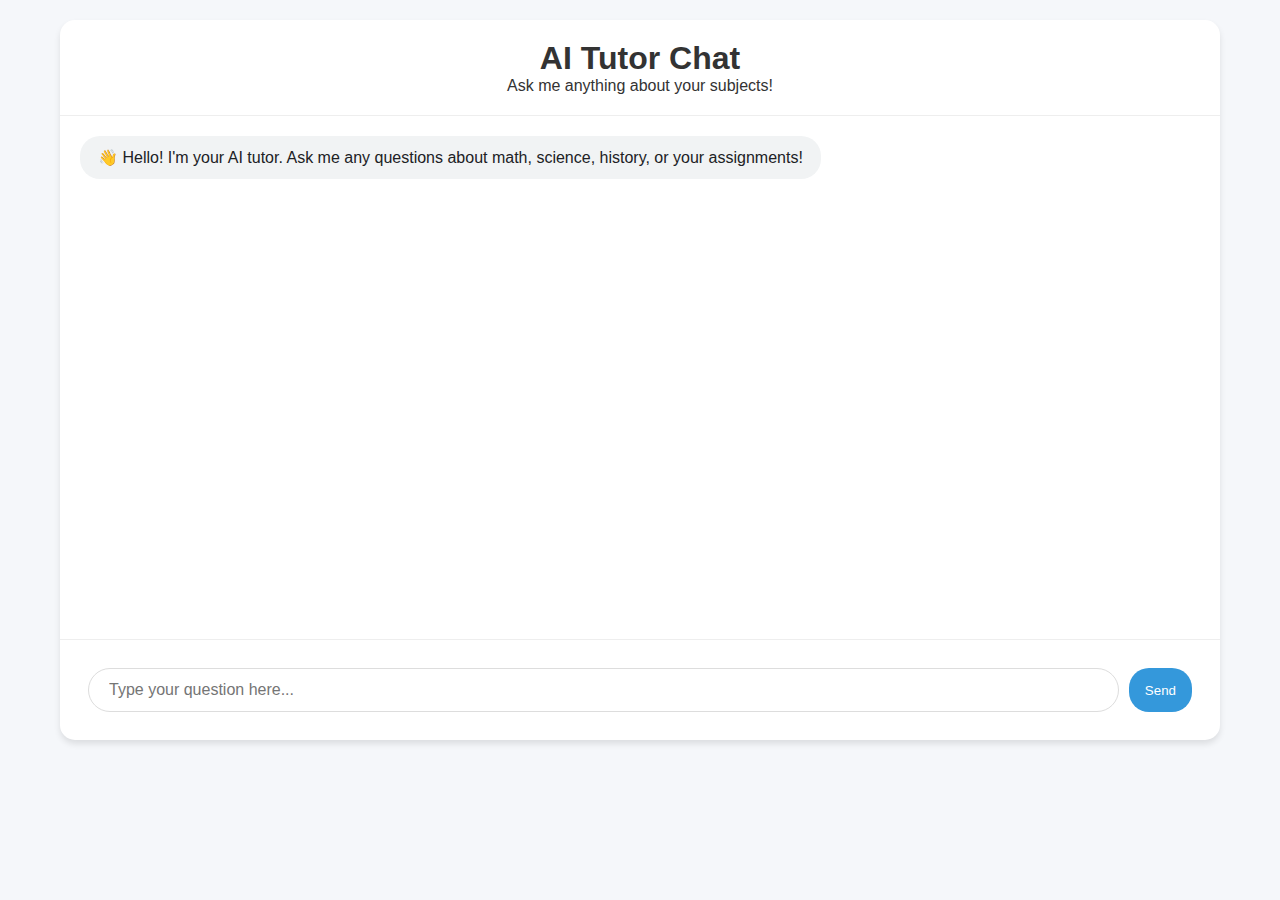
<file: chat.html>
<!DOCTYPE html>
<html lang="en">
<head>
    <meta charset="UTF-8">
    <meta name="viewport" content="width=device-width, initial-scale=1.0">
    <title>LearnSphere - AI Tutor</title>
    <link rel="stylesheet" href="styles.css">
    <style>
        /* Chat-specific styles */
        .chat-page {
            max-width: 1200px;
            margin: 0 auto;
            padding: 20px;
        }

        .chat-container {
            background: #ffffff;
            border-radius: 15px;
            box-shadow: 0 4px 6px rgba(0, 0, 0, 0.1);
            height: 80vh;
            display: flex;
            flex-direction: column;
        }

        .chat-header {
            padding: 20px;
            border-bottom: 1px solid #eee;
            text-align: center;
        }

        .chat-messages {
            flex: 1;
            padding: 20px;
            overflow-y: auto;
            display: flex;
            flex-direction: column;
            gap: 15px;
        }

        .message {
            max-width: 70%;
            padding: 12px 18px;
            border-radius: 20px;
            animation: fadeIn 0.3s ease-in;
        }

        .user-message {
            background: #007bff;
            color: white;
            margin-left: auto;
        }

        .bot-message {
            background: #f1f3f4;
            color: #202124;
            margin-right: auto;
        }

        .chat-input-container {
            padding: 20px;
            border-top: 1px solid #eee;
        }

        .chat-form {
            display: flex;
            gap: 10px;
        }

        #chat-input {
            flex: 1;
            padding: 12px 20px;
            border: 1px solid #ddd;
            border-radius: 25px;
            font-size: 16px;
        }

        @keyframes fadeIn {
            from { opacity: 0; transform: translateY(10px); }
            to { opacity: 1; transform: translateY(0); }
        }

        @media (max-width: 768px) {
            .chat-page {
                padding: 10px;
            }
            
            .message {
                max-width: 85%;
                font-size: 14px;
            }
            
            #chat-input {
                padding: 10px 15px;
            }
        }
    </style>
</head>
<body>
    <div class="chat-page">
        <div class="chat-container">
            <div class="chat-header">
                <h1>AI Tutor Chat</h1>
                <p>Ask me anything about your subjects!</p>
            </div>
            
            <div class="chat-messages" id="chat-messages">
                <div class="message bot-message">
                    👋 Hello! I'm your AI tutor. Ask me any questions about math, science, history, or your assignments!
                </div>
            </div>
            
            <div class="chat-input-container">
                <form class="chat-form" id="chat-form">
                    <input type="text" id="chat-input" 
                          placeholder="Type your question here..." 
                          autocomplete="off"
                          required>
                    <button type="submit" class="primary-btn">Send</button>
                </form>
            </div>
        </div>
    </div>

    <script>
        const chatForm = document.getElementById('chat-form');
        const chatInput = document.getElementById('chat-input');
        const chatMessages = document.getElementById('chat-messages');

        // Basic chatbot functionality
        chatForm.addEventListener('submit', async (e) => {
            e.preventDefault();
            const question = chatInput.value.trim();
            
            if(question) {
                addMessage(question, 'user');
                chatInput.value = '';
                
                // Show loading state
                const loadingMsg = addMessage('Thinking...', 'bot');
                
                // Simulate API call
                setTimeout(() => {
                    loadingMsg.remove();
                    const response = generateResponse(question);
                    addMessage(response, 'bot');
                }, 1500);
            }
        });

        function addMessage(text, sender) {
            const messageDiv = document.createElement('div');
            messageDiv.classList.add('message', `${sender}-message`);
            messageDiv.textContent = text;
            chatMessages.appendChild(messageDiv);
            chatMessages.scrollTop = chatMessages.scrollHeight;
            return messageDiv;
        }

        function generateResponse(question) {
            // Add actual AI integration here
            const responses = {
                math: "Here's how to solve that math problem: First, identify the known variables...",
                science: "The scientific concept here involves...",
                history: "This historical event occurred in...",
                hi:"Hi i am here to assist you",
                hello:'Hello have a nice day',
                default: "I'm still learning! For detailed explanations, try rephrasing your question."

            };
            
            if(question.toLowerCase().includes('math')) return responses.math;
            if(question.toLowerCase().includes('science')) return responses.science;
            if(question.toLowerCase().includes('history')) return responses.history;
            return responses.default;
        }
    </script>
</body>
</html>
</file>
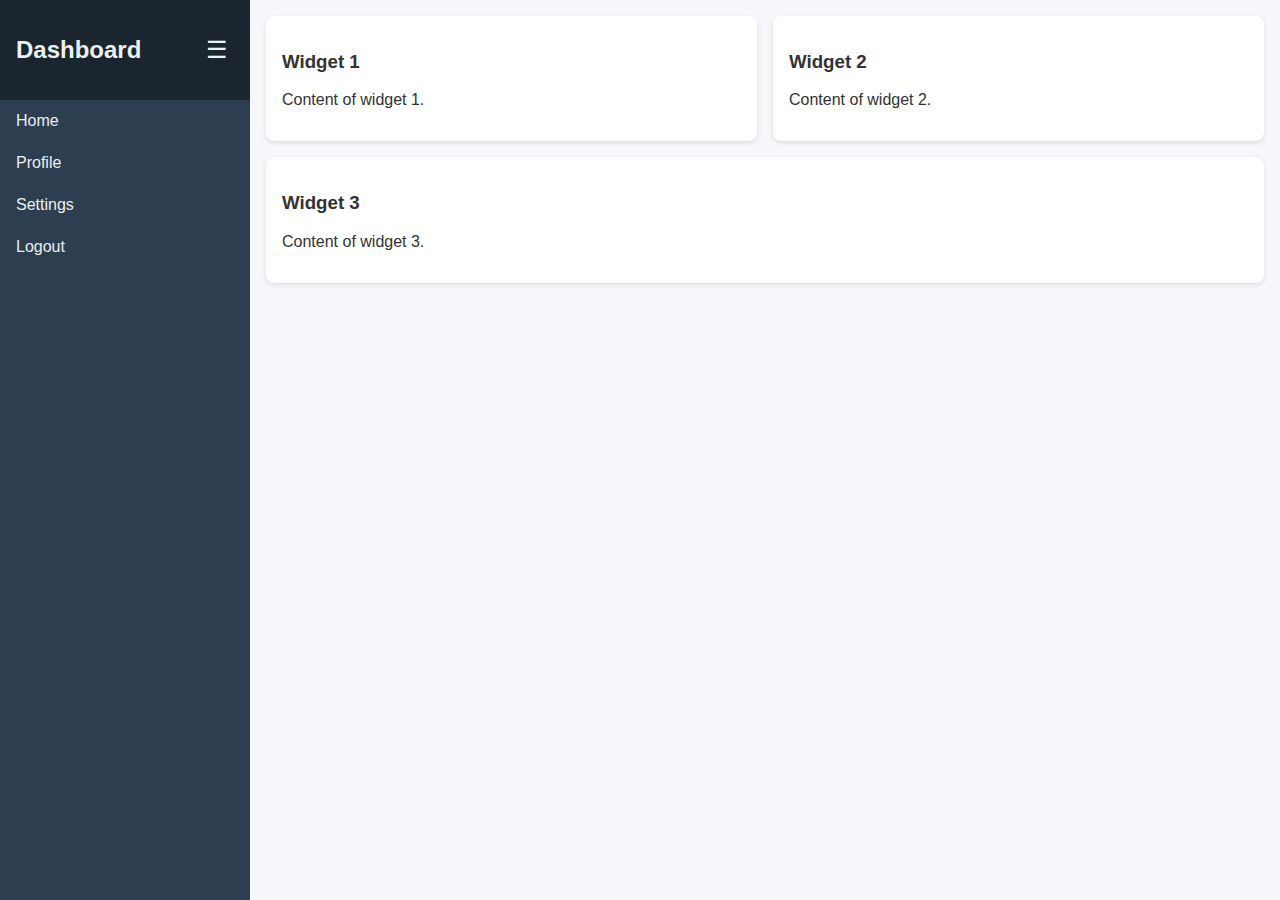
<file: responsive-dashboard.html>
<!DOCTYPE html>
<html lang="en">
<head>
<meta charset="UTF-8" />
<meta name="viewport" content="width=device-width, initial-scale=1" />
<title>Responsive Movable Dashboard</title>
<style>
  body, html {
    margin: 0; padding: 0; height: 100%; font-family: Arial, sans-serif;
    background: #f5f7fa; color: #333;
  }
  .container {
    display: flex; height: 100vh; overflow: hidden;
  }
  .sidebar {
    width: 250px; background: #2c3e50; color: #ecf0f1;
    display: flex; flex-direction: column; transition: transform 0.3s ease;
  }
  .sidebar-header {
    padding: 1rem; background: #1a252f; display: flex; justify-content: space-between; align-items: center;
  }
  .sidebar-toggle {
    background: none; border: none; color: #ecf0f1; font-size: 1.5rem; cursor: pointer;
  }
  .nav-list {
    list-style: none; padding: 0; margin: 0; flex-grow: 1;
  }
  .nav-list li {
    padding: 0.75rem 1rem;
  }
  .nav-list li:hover {
    background: #34495e;
  }
  .main-content {
    flex-grow: 1; padding: 1rem; overflow-y: auto;
    transition: margin-left 0.3s ease;
  }
  .sidebar.hidden {
    transform: translateX(-250px);
  }
  .main-content.expanded {
    margin-left: 0;
  }
  .dashboard-container {
    display: flex; flex-wrap: wrap; gap: 1rem;
  }
  .dashboard-widget {
    background: white; border-radius: 8px; box-shadow: 0 2px 5px rgba(0,0,0,0.1);
    padding: 1rem; flex: 1 1 300px; cursor: move; user-select: none;
  }
  @media (max-width: 768px) {
    .container {
      flex-direction: column;
    }
    .sidebar {
      width: 100%; height: auto; transform: translateY(-100%);
      position: absolute; z-index: 1000;
    }
    .sidebar.hidden {
      transform: translateY(-100%);
    }
    .sidebar.visible {
      transform: translateY(0);
    }
    .main-content {
      margin-left: 0 !important;
      padding: 1rem;
    }
  }
</style>
</head>
<body>
<div class="container">
  <nav class="sidebar" id="sidebar">
    <div class="sidebar-header">
      <h2>Dashboard</h2>
      <button class="sidebar-toggle" id="sidebarToggle">&#9776;</button>
    </div>
    <ul class="nav-list">
      <li>Home</li>
      <li>Profile</li>
      <li>Settings</li>
      <li>Logout</li>
    </ul>
  </nav>
  <main class="main-content" id="mainContent">
    <div class="dashboard-container" id="dashboardContainer">
      <div class="dashboard-widget" draggable="true" id="widget1">
        <h3>Widget 1</h3>
        <p>Content of widget 1.</p>
      </div>
      <div class="dashboard-widget" draggable="true" id="widget2">
        <h3>Widget 2</h3>
        <p>Content of widget 2.</p>
      </div>
      <div class="dashboard-widget" draggable="true" id="widget3">
        <h3>Widget 3</h3>
        <p>Content of widget 3.</p>
      </div>
    </div>
  </main>
</div>
<script>
  const sidebar = document.getElementById('sidebar');
  const toggleBtn = document.getElementById('sidebarToggle');
  const mainContent = document.getElementById('mainContent');

  toggleBtn.addEventListener('click', () => {
    if(window.innerWidth <= 768){
      if(sidebar.classList.contains('visible')){
        sidebar.classList.remove('visible');
      } else {
        sidebar.classList.add('visible');
      }
    } else {
      sidebar.classList.toggle('hidden');
      mainContent.classList.toggle('expanded');
    }
  });

  // Drag and drop for dashboard widgets
  const dashboardContainer = document.getElementById('dashboardContainer');
  let dragged = null;

  dashboardContainer.addEventListener('dragstart', (e) => {
    dragged = e.target;
    e.target.style.opacity = 0.5;
  });

  dashboardContainer.addEventListener('dragend', (e) => {
    e.target.style.opacity = '';
    dragged = null;
  });

  dashboardContainer.addEventListener('dragover', (e) => {
    e.preventDefault();
    const afterElement = getDragAfterElement(dashboardContainer, e.clientY);
    if (afterElement == null) {
      dashboardContainer.appendChild(dragged);
    } else {
      dashboardContainer.insertBefore(dragged, afterElement);
    }
  });

  function getDragAfterElement(container, y) {
    const draggableElements = [...container.querySelectorAll('.dashboard-widget:not(.dragging)')];
    return draggableElements.reduce((closest, child) => {
      const box = child.getBoundingClientRect();
      const offset = y - box.top - box.height / 2;
      if (offset < 0 && offset > closest.offset) {
        return { offset: offset, element: child };
      } else {
        return closest;
      }
    }, { offset: Number.NEGATIVE_INFINITY }).element;
  }
</script>
</body>
</html>
</file>
<file: styles.css>
/* Reset and base styles */
* {
    box-sizing: border-box;
    margin: 0;
    padding: 0;
}

body, html {
    font-family: 'Segoe UI', Tahoma, Geneva, Verdana, sans-serif;
    height: 100%;
    background-color: #f5f7fa;
    color: #333;
}

.container {
    display: flex;
    min-height: 100vh;
}

/* Sidebar styles */
.sidebar {
    background-color: #2c3e50;
    color: #ecf0f1;
    width: 250px;
    flex-shrink: 0;
    display: flex;
    flex-direction: column;
    transition: transform 0.3s ease;
}

.sidebar-header {
    display: flex;
    justify-content: space-between;
    align-items: center;
    padding: 1rem;
    background-color: #1a252f;
}

.sidebar-header h2 {
    font-size: 1.5rem;
}

.sidebar-toggle {
    background: none;
    border: none;
    color: #ecf0f1;
    font-size: 1.5rem;
    cursor: pointer;
    display: none;
}

.nav-list {
    list-style: none;
    padding: 1rem 0;
    flex-grow: 1;
}

.nav-list li {
    margin: 0.5rem 0;
}

.nav-item {
    display: flex;
    align-items: center;
    color: #ecf0f1;
    text-decoration: none;
    padding: 0.75rem 1rem;
    border-radius: 30px;
    transition: background-color 0.3s ease;
}

.nav-item:hover,
.nav-item:focus {
    background-color: #34495e;
}

.icon {
    display: inline-flex;
    justify-content: center;
    align-items: center;
    background-color: #34495e;
    border-radius: 50%;
    width: 36px;
    height: 36px;
    margin-right: 1rem;
    font-size: 1.2rem;
}

/* Main content styles */
.main-content {
    flex-grow: 1;
    padding: 2rem;
    overflow-y: auto;
}

section {
    margin-bottom: 3rem;
}

section h2 {
    margin-bottom: 0.5rem;
    color: #2c3e50;
}

/* Chatbot styles */
.chatbot-container {
    border: 1px solid #ccc;
    border-radius: 8px;
    max-width: 600px;
    display: flex;
    flex-direction: column;
    height: 300px;
    background-color: #fff;
}

.chat-window {
    flex-grow: 1;
    padding: 1rem;
    overflow-y: auto;
    border-bottom: 1px solid #ccc;
}

.chat-messages {
    display: flex;
    flex-direction: column;
    gap: 0.5rem;
}

.chat-message {
    padding: 0.5rem 1rem;
    border-radius: 20px;
    max-width: 70%;
    word-wrap: break-word;
}

.chat-message.user {
    background-color: #3498db;
    color: white;
    align-self: flex-end;
}

.chat-message.bot {
    background-color: #ecf0f1;
    color: #333;
    align-self: flex-start;
}

.chat-form {
    display: flex;
    padding: 0.5rem;
    gap: 0.5rem;
}

.chat-form input[type="text"] {
    flex-grow: 1;
    padding: 0.5rem 1rem;
    border-radius: 20px;
    border: 1px solid #ccc;
}

.chat-form button {
    background-color: #3498db;
    border: none;
    color: white;
    padding: 0 1rem;
    border-radius: 20px;
    cursor: pointer;
    transition: background-color 0.3s ease;
}

.chat-form button:hover {
    background-color: #2980b9;
}

/* Responsive styles */
@media (max-width: 768px) {
    .container {
        flex-direction: column;
    }
    .sidebar {
        width: 100%;
        height: auto;
        transform: translateY(-100%);
        position: absolute;
        z-index: 1000;
    }
    .sidebar.active {
        transform: translateY(0);
    }
    .sidebar-toggle {
        display: block;
    }
    .main-content {
        padding: 1rem;
    }
}

/* Study timer styles */
.timer-container {
    background-color: #fff;
    border: 1px solid #ccc;
    border-radius: 8px;
    max-width: 300px;
    padding: 1rem;
    display: flex;
    flex-direction: column;
    align-items: center;
}

.timer-display {
    font-size: 2rem;
    font-weight: bold;
    margin-bottom: 1rem;
    font-family: monospace;
}

.timer-controls button {
    background-color: #3498db;
    border: none;
    color: white;
    padding: 0.5rem 1rem;
    margin: 0 0.25rem;
    border-radius: 20px;
    cursor: pointer;
    transition: background-color 0.3s ease;
}

.timer-controls button:disabled {
    background-color: #95a5a6;
    cursor: not-allowed;
}

.timer-controls button:hover:not(:disabled) {
    background-color: #2980b9;
}

/* E-commerce styles */
.ecommerce-container {
    display: flex;
    gap: 2rem;
    flex-wrap: wrap;
    max-width: 1000px;
}

.products, .cart {
    background-color: #fff;
    border: 1px solid #ccc;
    border-radius: 8px;
    padding: 1rem;
    flex: 1 1 400px;
    box-sizing: border-box;
}

.product-list {
    display: flex;
    flex-wrap: wrap;
    gap: 1rem;
}

.product-item {
    border: 1px solid #ddd;
    border-radius: 8px;
    padding: 1rem;
    width: 150px;
    text-align: center;
    background-color: #fafafa;
    display: flex;
    flex-direction: column;
    align-items: center;
}

.product-item img {
    max-width: 100px;
    height: auto;
    margin-bottom: 0.5rem;
}

.product-item button {
    margin-top: auto;
    padding: 0.5rem;
    background-color: #3498db;
    color: white;
    border: none;
    border-radius: 20px;
    cursor: pointer;
    transition: background-color 0.3s ease;
}

.product-item button:hover {
    background-color: #2980b9;
}

.cart-items {
    list-style: none;
    max-height: 200px;
    overflow-y: auto;
    padding-left: 0;
    margin-bottom: 1rem;
}

.cart-items li {
    display: flex;
    justify-content: space-between;
    padding: 0.25rem 0.5rem;
    border-bottom: 1px solid #eee;
}

.cart-items li button {
    background: none;
    border: none;
    color: #e74c3c;
    cursor: pointer;
    font-weight: bold;
}

#checkout-btn {
    width: 100%;
    padding: 0.75rem;
    background-color: #27ae60;
    color: white;
    border: none;
    border-radius: 20px;
    cursor: pointer;
    font-size: 1rem;
    transition: background-color 0.3s ease;
}

#checkout-btn:disabled {
    background-color: #95a5a6;
    cursor: not-allowed;
}

#checkout-btn:hover:not(:disabled) {
    background-color: #219150;
}

/* Learning resources styles */
.learning-resources {
    background-color: #fff;
    border: 1px solid #ccc;
    border-radius: 8px;
    padding: 1rem;
    max-width: 600px;
}

.grade-list, .course-list {
    list-style: disc inside;
    margin-bottom: 1rem;
}

.grade-list li, .course-list li {
    margin: 0.25rem 0;
}

/* Dashboard & Smart Reminders styles */
.dashboard-container {
    background-color: #fff;
    border: 1px solid #ccc;
    border-radius: 8px;
    max-width: 600px;
    padding: 1rem;
}

.task-form {
    display: flex;
    gap: 0.5rem;
    margin-bottom: 1rem;
}

.task-form input[type="text"],
.task-form input[type="date"] {
    flex: 1;
    padding: 0.5rem;
    border-radius: 4px;
    border: 1px solid #ccc;
}

.task-form button {
    padding: 0.5rem 1rem;
    background-color: #3498db;
    color: white;
    border: none;
    border-radius: 20px;
    cursor: pointer;
    transition: background-color 0.3s ease;
}

.task-form button:hover {
    background-color: #2980b9;
}

.task-list {
    list-style: none;
    padding-left: 0;
    max-height: 300px;
    overflow-y: auto;
}

.task-list li {
    display: flex;
    justify-content: space-between;
    align-items: center;
    padding: 0.5rem;
    border-bottom: 1px solid #eee;
}

.task-list li.completed {
    text-decoration: line-through;
    color: #95a5a6;
}

.task-list button {
    background: none;
    border: none;
    color: #e74c3c;
    cursor: pointer;
    font-weight: bold;
    margin-left: 0.5rem;
}

/* Quizzes & Leaderboards styles */
.quiz-container {
    background-color: #fff;
    border: 1px solid #ccc;
    border-radius: 8px;
    max-width: 600px;
    padding: 1rem;
    margin-bottom: 1rem;
}

.quiz-question {
    font-weight: bold;
    margin-bottom: 1rem;
}

.quiz-options {
    list-style: none;
    padding-left: 0;
    margin-bottom: 1rem;
}

.quiz-options li {
    margin-bottom: 0.5rem;
}

.quiz-options button {
    width: 100%;
    padding: 0.5rem;
    border: 1px solid #3498db;
    border-radius: 8px;
    background-color: white;
    cursor: pointer;
    transition: background-color 0.3s ease;
}

.quiz-options button:hover {
    background-color: #ecf0f1;
}

.quiz-options button.selected {
    background-color: #3498db;
    color: white;
}

#next-question-btn {
    padding: 0.5rem 1rem;
    background-color: #3498db;
    color: white;
    border: none;
    border-radius: 20px;
    cursor: pointer;
    transition: background-color 0.3s ease;
}

#next-question-btn:disabled {
    background-color: #95a5a6;
    cursor: not-allowed;
}

#next-question-btn:hover:not(:disabled) {
    background-color: #2980b9;
}

.quiz-result {
    font-weight: bold;
    margin-top: 1rem;
}

/* Leaderboard styles */
.leaderboard-container {
    background-color: #fff;
    border: 1px solid #ccc;
    border-radius: 8px;
    max-width: 600px;
    padding: 1rem;
}

.leaderboard-list {
    padding-left: 1.2rem;
}

.leaderboard-list li {
    margin-bottom: 0.5rem;
}

/* Project Resources styles */
.projects-container {
    background-color: #fff;
    border: 1px solid #ccc;
    border-radius: 8px;
    max-width: 600px;
    padding: 1rem;
}

.resource-form {
    display: flex;
    gap: 0.5rem;
    margin-bottom: 1rem;
}

.resource-form input[type="text"] {
    flex: 1;
    padding: 0.5rem;
    border-radius: 4px;
    border: 1px solid #ccc;
}

.resource-form button {
    padding: 0.5rem 1rem;
    background-color: #3498db;
    color: white;
    border: none;
    border-radius: 20px;
    cursor: pointer;
    transition: background-color 0.3s ease;
}

.resource-form button:hover {
    background-color: #2980b9;
}

.resource-list {
    list-style: none;
    padding-left: 0;
    max-height: 300px;
    overflow-y: auto;
}

.resource-list li {
    display: flex;
    justify-content: space-between;
    align-items: center;
    padding: 0.5rem;
    border-bottom: 1px solid #eee;
}

.resource-list button {
    background: none;
    border: none;
    color: #e74c3c;
    cursor: pointer;
    font-weight: bold;
    margin-left: 0.5rem;
}
</file>
